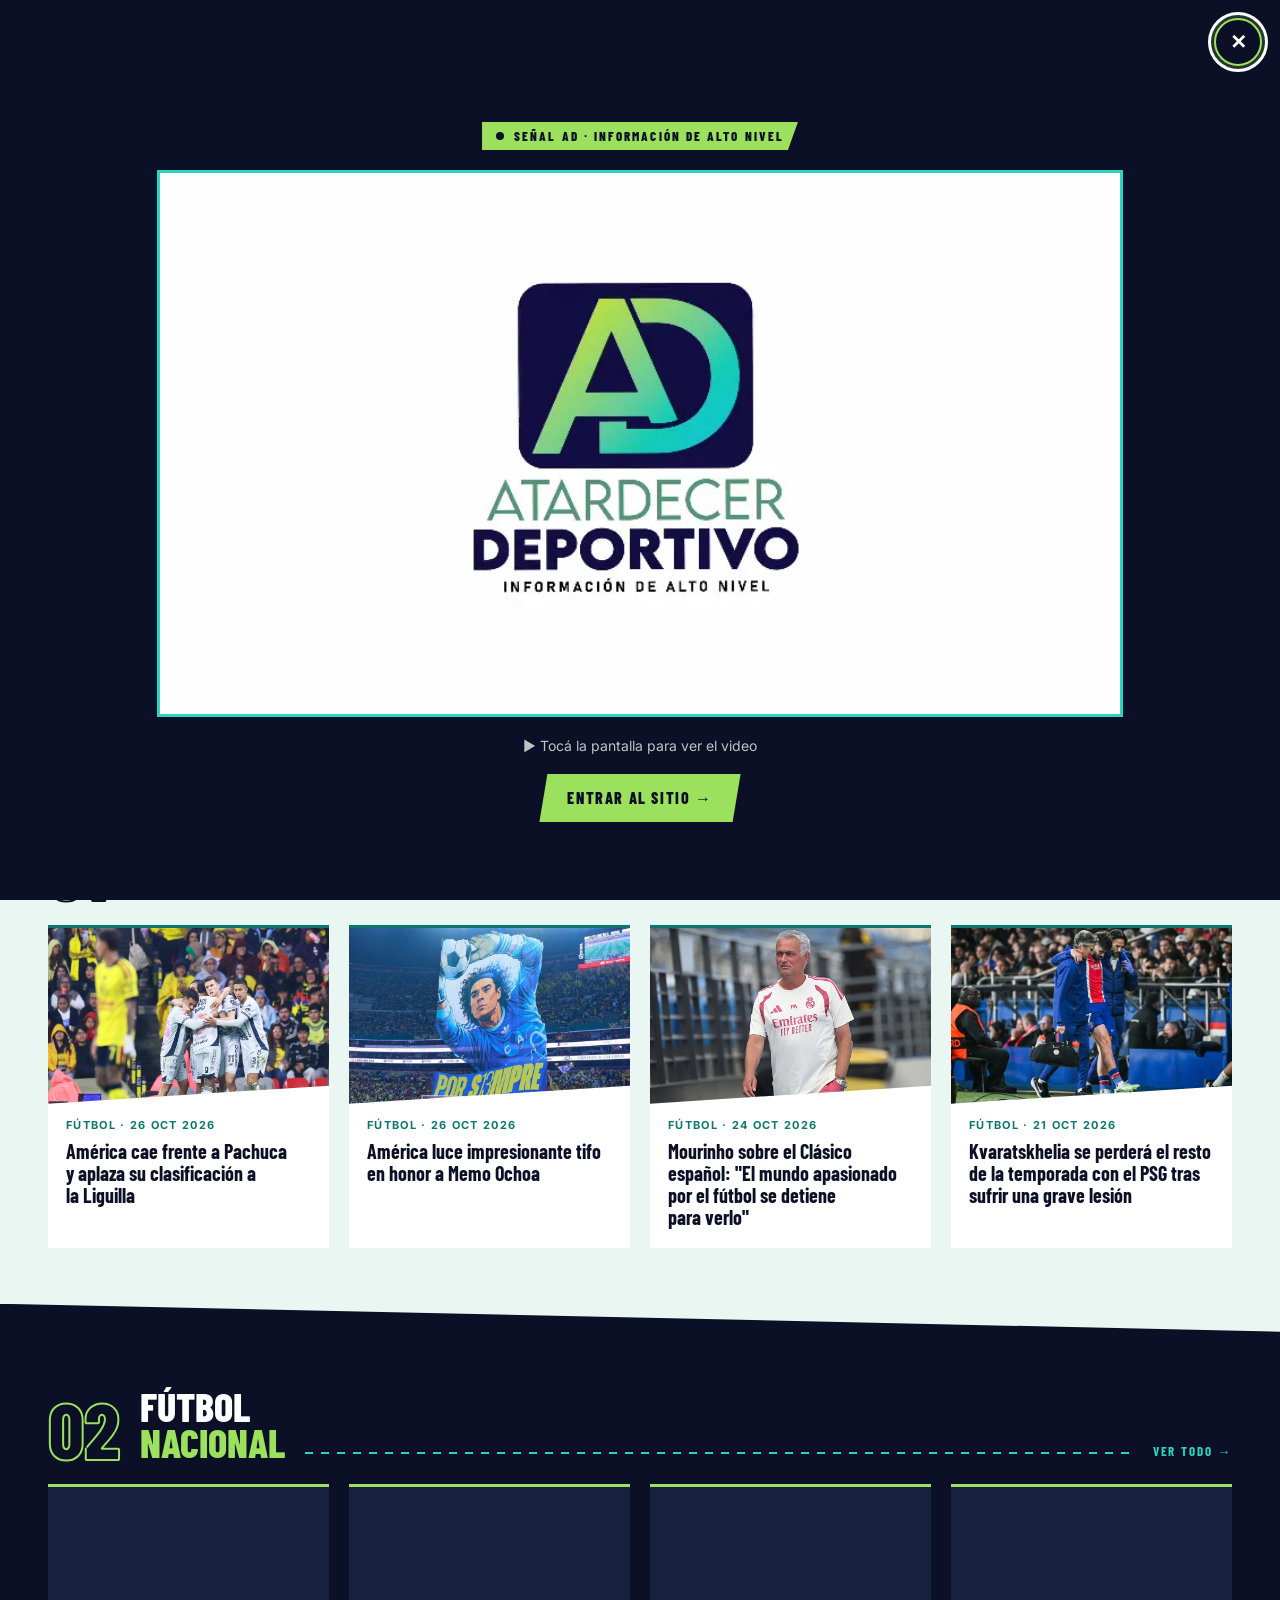
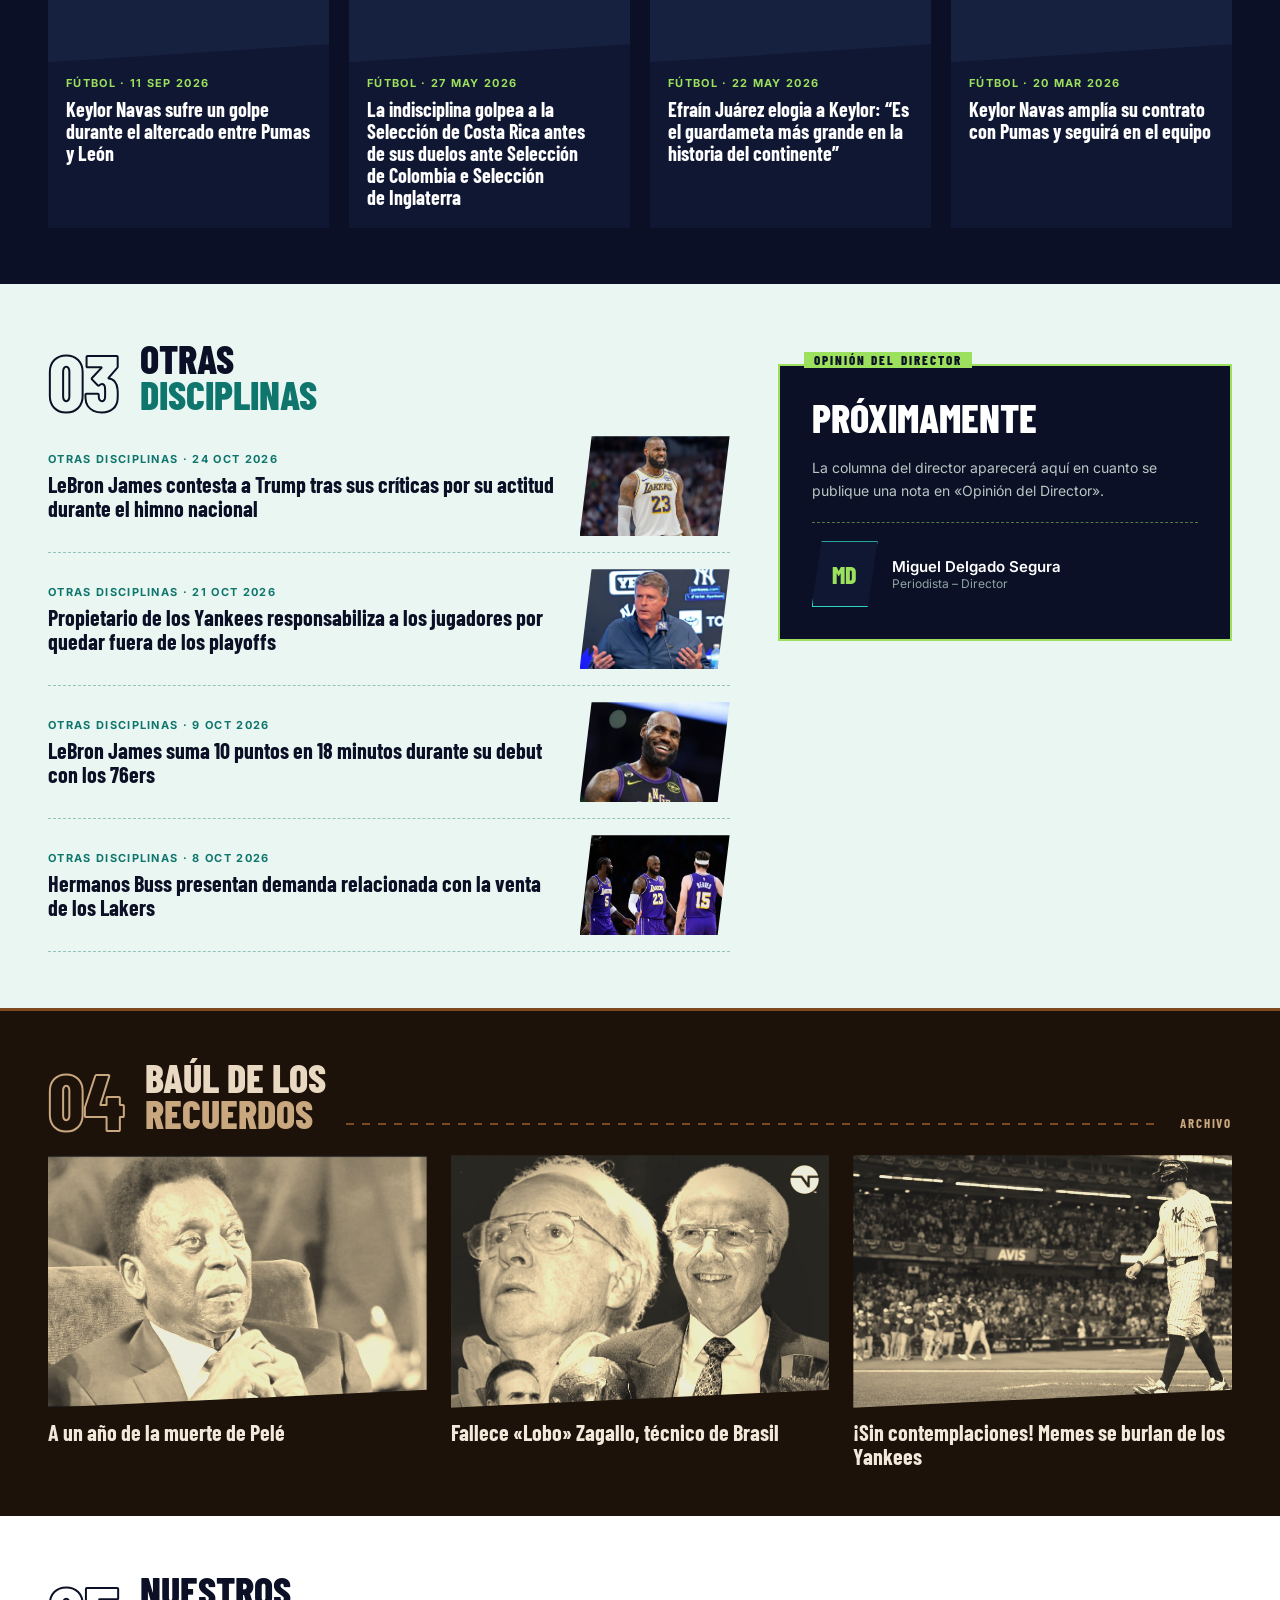
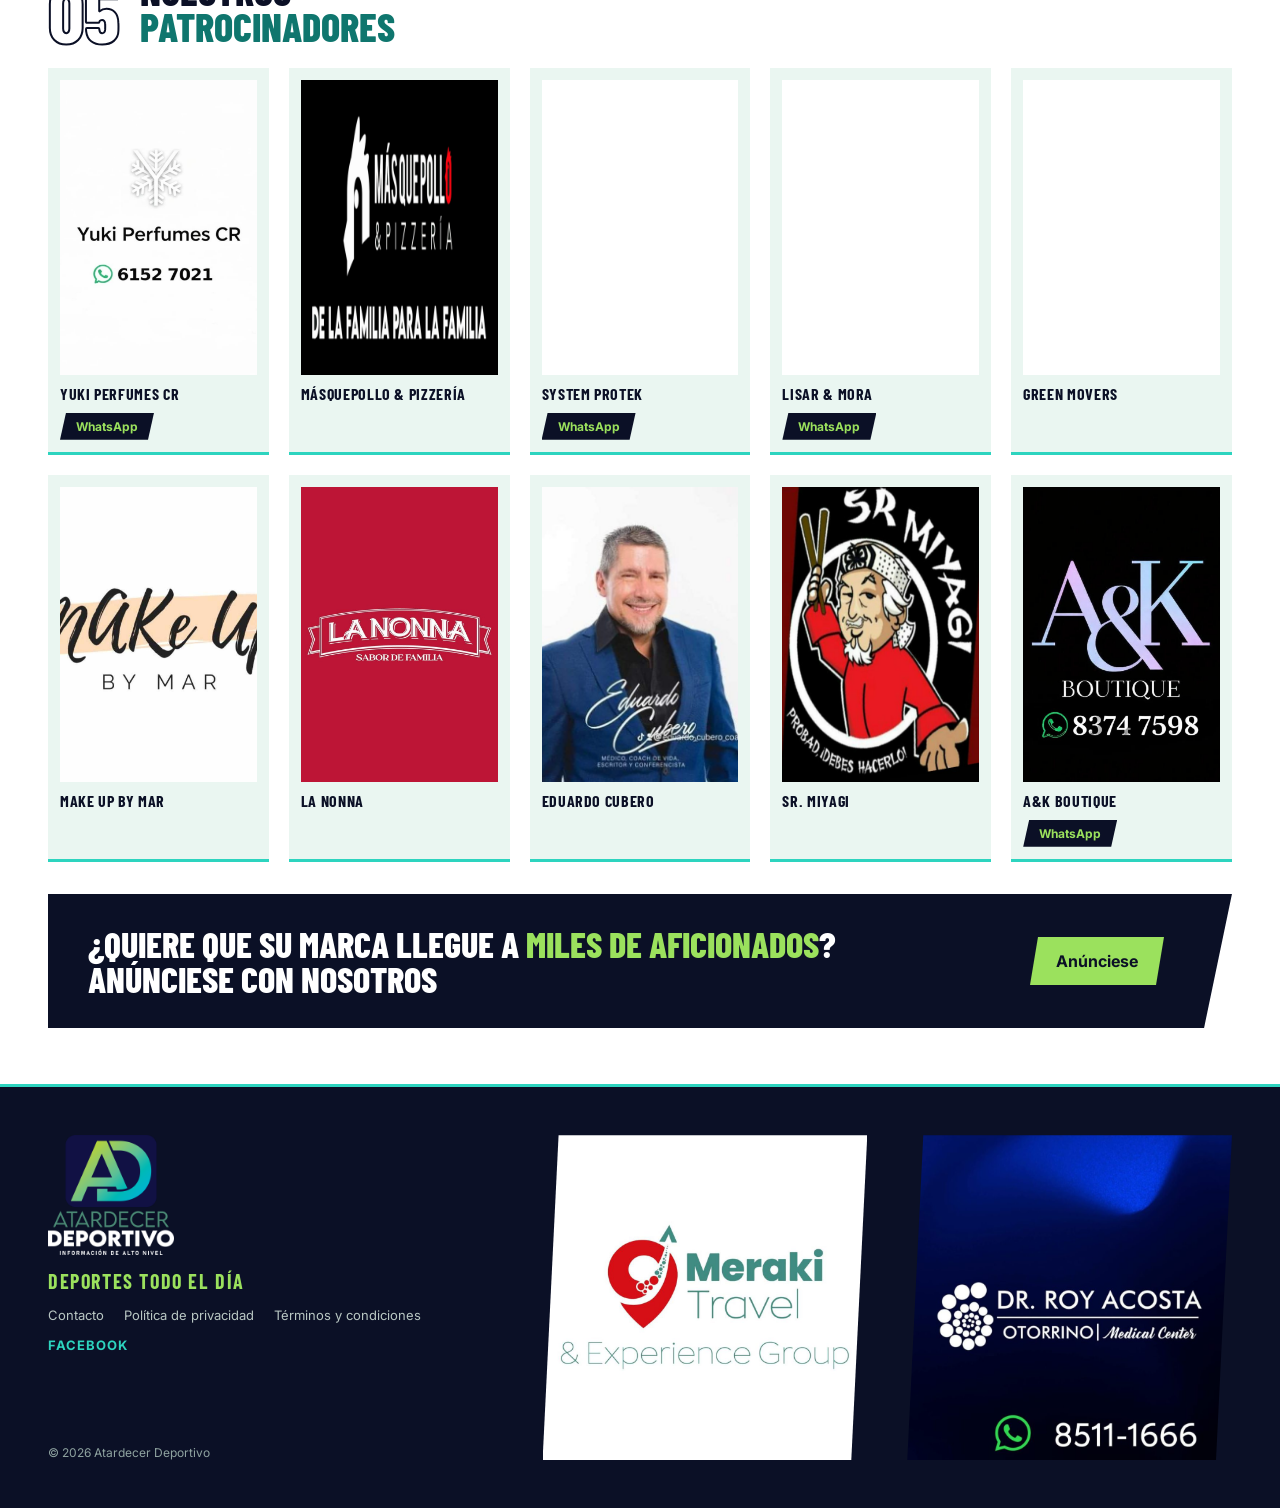
<file: index.html>
<!DOCTYPE html>
<html lang="es">
<head>
<meta charset="utf-8">
<meta name="viewport" content="width=device-width, initial-scale=1">
<title>Atardecer Deportivo — Información de alto nivel</title>
<meta name="description" content="Fútbol nacional, internacional y otras disciplinas, todos los días.">
<link rel="preload" as="image" href="assets/video/senal-atardecer.webp">
<link rel="preconnect" href="https://fonts.googleapis.com">
<link href="https://fonts.googleapis.com/css2?family=Barlow+Condensed:wght@600;700;800&family=Inter:wght@400;500;600;700&family=Oswald:wght@500;600;700&display=swap" rel="stylesheet">
<style>
body{margin:0;background:#EAF6F1;font-family:Inter,sans-serif;color:#0F1220}
a{color:#C2410C;text-decoration:none}a:hover{color:#9A3412}
@keyframes ticker{from{transform:translateX(0)}to{transform:translateX(-50%)}}
img{display:block}
html{scroll-behavior:smooth}
[id]{scroll-margin-top:12px}
.pz-nav a{color:inherit;border-bottom:3px solid transparent;padding-bottom:4px}
.pz-nav a:hover,.pz-nav a.pz-active{color:#9BE15D;border-bottom-color:#9BE15D}
.pz-flash{outline:3px solid #9BE15D;outline-offset:4px}
.pz-sbox{position:fixed;inset:0;z-index:100;background:rgba(11,16,38,.72);display:flex;justify-content:center;align-items:flex-start;padding:72px 16px 16px}
.pz-sbox[hidden]{display:none}
.pz-spanel{width:100%;max-width:640px;background:#0B1026;border:2px solid #2DD4BF;color:#fff;font-family:Inter,sans-serif}
.pz-spanel input{width:100%;box-sizing:border-box;border:0;border-bottom:1px solid rgba(255,255,255,.15);background:transparent;color:#fff;font:600 18px Inter,sans-serif;padding:16px 18px;outline:none}
.pz-spanel ul{list-style:none;margin:0;padding:6px 0;max-height:60vh;overflow:auto}
.pz-spanel li button{all:unset;display:block;width:100%;box-sizing:border-box;padding:10px 18px;font:700 17px/1.2 'Barlow Condensed',sans-serif;cursor:pointer}
.pz-spanel li button:hover,.pz-spanel li button:focus{background:#16203F;color:#9BE15D}
.pz-spanel .pz-empty{padding:12px 18px;color:#8FA3A0;font-size:14px}
@media (prefers-reduced-motion:reduce){html{scroll-behavior:auto}}

/* ---- Tablet y teléfono: los estilos del diseño van en línea, por eso estas reglas usan !important ---- */
@media (max-width:1100px){
.pz-grid4{grid-template-columns:repeat(2,1fr)!important}
.pz-grid5{grid-template-columns:repeat(3,1fr)!important}
.pz-hero-title{font-size:44px!important}
.pz-nav{gap:16px!important;font-size:14px!important}
}
@media (max-width:900px){
.pz-col,.pz-page{width:100%!important;min-width:0}
.pz-topbar{padding:8px 16px!important}
.pz-mainbar{padding:10px 16px 0!important;flex-wrap:wrap;gap:8px!important}
.pz-logo{height:64px!important;margin:0!important}
.pz-nav{order:3;width:100%;overflow-x:auto;gap:20px!important;padding:6px 0 10px;scrollbar-width:none;-webkit-overflow-scrolling:touch}
.pz-nav::-webkit-scrollbar{display:none}
.pz-nav>a{flex:none}
.pz-ticker-label{padding:8px 16px!important;font-size:12px!important}
.pz-hero{grid-template-columns:1fr!important}
.pz-hero-main{clip-path:none!important;aspect-ratio:auto!important}
.pz-hero-main>img{aspect-ratio:16/10;height:auto!important}
.pz-hero-box{position:static!important;clip-path:none!important;padding:20px 16px 24px!important}
.pz-hero-title{font-size:34px!important}
.pz-hero-side{margin-left:0!important;padding:0 16px!important}
.pz-side-item{grid-template-columns:36px 1fr 84px!important;gap:12px!important}
.pz-side-num{font-size:32px!important}
.pz-pad{padding-left:16px!important;padding-right:16px!important}
.pz-sec{padding-top:40px!important}
.pz-dark,.pz-baul{margin-top:40px!important}
.pz-dark{padding-top:56px!important;padding-bottom:40px!important;clip-path:polygon(0 0,100% 16px,100% 100%,0 100%)!important}
.pz-baul,.pz-sponsors{padding-top:40px!important;padding-bottom:40px!important}
.pz-head{gap:12px!important}
.pz-num{font-size:52px!important}
.pz-h2{font-size:28px!important}
.pz-line{display:none!important}
.pz-split{grid-template-columns:1fr!important;gap:32px!important}
.pz-row{grid-template-columns:1fr 110px!important;gap:14px!important}
.pz-opinion{padding:28px 20px 24px!important}
.pz-op-title{font-size:30px!important}
.pz-grid3{grid-template-columns:1fr!important}
.pz-cta{flex-direction:column;align-items:flex-start!important;clip-path:none!important;padding:24px!important}
.pz-cta-text{font-size:26px!important}
.pz-cta-btn{margin-right:0!important}
.pz-footer{grid-template-columns:1fr 1fr!important;gap:24px!important;padding:32px 16px!important}
.pz-footer>div:first-child{grid-column:1/-1}
.pz-foot-links{flex-wrap:wrap;gap:8px 20px!important}
}
@media (max-width:600px){
.pz-grid4{grid-template-columns:1fr!important}
.pz-grid5{grid-template-columns:repeat(2,1fr)!important}
.pz-topbar>span{display:none}
.pz-topbar{justify-content:flex-end!important}
.pz-hero-title{font-size:30px!important}
}
@media (prefers-reduced-motion:reduce){.pz-ticker-track{animation:none!important}}
</style>
<style>
/* Portada de entrada: video de marca a pantalla completa, una vez por visita */
html.ad-intro-open{overflow:hidden}
/* lo que se anima detrás se detiene mientras corre el video, para no robarle cuadros */
html.ad-intro-open .pz-ticker-track,html.ad-intro-open .ticker__items{animation-play-state:paused!important}
.ad-intro{position:fixed;inset:0;z-index:1000;background:#0B1026;display:flex;flex-direction:column;align-items:center;justify-content:center;gap:20px;padding:72px 16px 28px;font-family:Inter,sans-serif;color:#fff;cursor:pointer;transition:opacity .3s ease}
.ad-intro.is-leaving{opacity:0}
.ad-intro__kicker{display:flex;align-items:center;gap:10px;background:#9BE15D;color:#0B1026;font:800 13px 'Barlow Condensed',sans-serif;text-transform:uppercase;letter-spacing:.16em;padding:6px 14px;clip-path:polygon(0 0,100% 0,calc(100% - 10px) 100%,0 100%)}
.ad-intro__dot{width:8px;height:8px;border-radius:50%;background:#0B1026}
.ad-intro__frame{position:relative;width:min(960px,100%,calc((100vh - 230px) * 1.774));width:min(960px,100%,calc((100svh - 230px) * 1.774));border:3px solid #2DD4BF;background:#fff}
.ad-intro__video{display:block;width:100%;height:auto;aspect-ratio:848/478;background:#fff}
.ad-intro__bar{position:absolute;left:0;bottom:0;height:5px;width:100%;background:#9BE15D;transform-origin:left;transform:scaleX(0);transition:transform .25s linear}
.ad-intro__hint{font-size:14px;color:#B9C7C3}
.ad-intro__hint[hidden]{display:none}
.ad-intro__enter{border:0;cursor:pointer;background:#9BE15D;color:#0B1026;font:800 16px 'Barlow Condensed',sans-serif;text-transform:uppercase;letter-spacing:.1em;padding:14px 28px;clip-path:polygon(8px 0,100% 0,calc(100% - 8px) 100%,0 100%)}
.ad-intro.is-ended .ad-intro__enter{animation:ad-intro-pulse 1.2s ease-in-out infinite}
@keyframes ad-intro-pulse{50%{transform:scale(1.06)}}
.ad-intro__close{position:absolute;top:18px;right:18px;width:48px;height:48px;border-radius:50%;border:2px solid #9BE15D;background:#0B1026;color:#fff;font:700 20px/1 Inter,sans-serif;cursor:pointer;display:grid;place-items:center;box-shadow:0 0 0 4px rgba(155,225,93,.18)}
.ad-intro__close:hover{background:#9BE15D;color:#0B1026}
.ad-intro button:focus-visible{outline:3px solid #fff;outline-offset:3px}
@media (max-width:600px){.ad-intro{gap:16px;padding-top:80px}.ad-intro__close{top:14px;right:14px}.ad-intro__enter{font-size:15px;padding:12px 22px}}
@media (prefers-reduced-motion:reduce){.ad-intro{transition:none}.ad-intro.is-ended .ad-intro__enter{animation:none}.ad-intro__bar{transition:none}}
</style>
</head>
<body>
<div id="ad-intro" class="ad-intro" role="dialog" aria-modal="true" aria-label="Presentación de Atardecer Deportivo">
  <span class="ad-intro__kicker"><span class="ad-intro__dot"></span>Señal AD · Información de alto nivel</span>
  <div class="ad-intro__frame">
    <video class="ad-intro__video" data-src="assets/video/senal-atardecer.mp4" poster="assets/video/senal-atardecer.webp" muted playsinline preload="auto" width="848" height="478" aria-label="Video de presentación de Atardecer Deportivo"></video>
    <span class="ad-intro__bar" aria-hidden="true"></span>
  </div>
  <span class="ad-intro__hint" hidden>🔊 Tocá la pantalla para escuchar el sonido</span>
  <button type="button" class="ad-intro__enter">Entrar al sitio →</button>
  <button type="button" class="ad-intro__close" aria-label="Cerrar y entrar al sitio">✕</button>
</div>
<script>
// Portada de entrada: sale una vez por visita (pestaña). Con la ✕, «Entrar al sitio» o Esc se entra al portal.
// Arranca de inmediato y con sonido. Si el navegador no permite audio sin un toque previo, arranca sin sonido y el
// audio se activa —desde el inicio— con el primer toque. Si el teléfono bloquea todo (iPhone en ahorro de batería),
// el primer toque lo reproduce.
(() => {
  const box = document.getElementById('ad-intro');
  if (!box) return;
  let seen = false;
  try { seen = !!sessionStorage.getItem('ad-intro'); } catch (e) { /* sin almacenamiento: se muestra */ }
  if (seen) { box.remove(); return; }
  try { sessionStorage.setItem('ad-intro', '1'); } catch (e) { /* idem */ }

  const root = document.documentElement;
  const v = box.querySelector('.ad-intro__video');
  const bar = box.querySelector('.ad-intro__bar');
  const hint = box.querySelector('.ad-intro__hint');
  const btns = [...box.querySelectorAll('button')];
  const opener = document.activeElement;
  root.classList.add('ad-intro-open');

  const say = text => { hint.textContent = text; hint.hidden = !text; };
  v.src = v.dataset.src;
  v.muted = false;
  v.play().then(() => say('')).catch(() => {
    v.muted = true;
    v.play()
      .then(() => say('🔊 Tocá la pantalla para activar el sonido'))
      .catch(() => say('▶ Tocá la pantalla para ver el video'));
  });

  // Primer gesto: activa el sonido y vuelve al inicio para que se escuche completo.
  function unlock(e) {
    if (e.target.closest && e.target.closest('.ad-intro__close, .ad-intro__enter')) return;
    if (!v.muted && !v.paused) return;
    if (v.currentTime > 0.3 || v.ended) v.currentTime = 0;
    v.muted = false;
    v.play().then(() => say('')).catch(() => {});
  }
  function close() {
    if (box.classList.contains('is-leaving')) return;
    v.pause();
    box.classList.add('is-leaving');
    root.classList.remove('ad-intro-open');
    document.removeEventListener('keydown', onKey);
    setTimeout(() => box.remove(), 300);
    if (opener && opener.focus) opener.focus();
  }
  function onKey(e) {
    if (e.key === 'Escape') return close();
    if (e.key === 'Tab') {
      const i = btns.indexOf(document.activeElement);
      const next = e.shiftKey ? (i <= 0 ? btns.length - 1 : i - 1) : (i + 1) % btns.length;
      e.preventDefault();
      btns[next].focus();
      return;
    }
    if (e.key !== 'Enter' && e.key !== ' ') unlock(e);
  }

  v.addEventListener('timeupdate', () => { bar.style.transform = 'scaleX(' + (v.currentTime / (v.duration || 10)) + ')'; });
  v.addEventListener('ended', () => box.classList.add('is-ended'));
  v.addEventListener('play', () => box.classList.remove('is-ended'));
  box.addEventListener('click', unlock);
  box.querySelector('.ad-intro__close').addEventListener('click', close);
  box.querySelector('.ad-intro__enter').addEventListener('click', close);
  document.addEventListener('keydown', onKey);
  box.querySelector('.ad-intro__close').focus({ preventScroll: true });
})();
</script>
<div id="dc-root">
<div class="sc-host" data-sc-name="Atardecer Deportivo - Pizarra"><div data-dc-tpl="4" id="pizarra" style="display: flex; justify-content: center;">
  <div data-dc-tpl="5" class="pz-col" style="display: flex; flex-direction: column; gap: 12px;">
    
    <div data-dc-tpl="6" id="inicio" class="pz-page" style="width: 100%; max-width: 1280px; background: rgb(234, 246, 241); color: rgb(11, 16, 38); font-family: Inter, sans-serif;">
      <div data-dc-tpl="7" style="background: rgb(11, 16, 38); color: rgb(255, 255, 255);"><div data-dc-tpl="8" class="pz-topbar" style="display: flex; justify-content: space-between; align-items: center; padding: 8px 48px; font-size: 12px; color: rgb(143, 163, 160); border-bottom: 1px solid rgba(255, 255, 255, 0.08);"><span data-dc-tpl="9" style="text-transform: capitalize;"><span class="sc-interp">jueves, 29 de octubre de 2026</span></span><div data-dc-tpl="10" style="display: flex; gap: 14px; align-items: center;"><a data-dc-tpl="11" href="https://www.facebook.com/atardecerdeportivoCR" target="_blank" rel="noopener" style="color: rgb(255, 255, 255); font-weight: 600;">Facebook</a><a data-dc-tpl="12" href="#anunciese" style="background: rgb(155, 225, 93); color: rgb(11, 16, 38); padding: 6px 14px; font-weight: 700; clip-path: polygon(8px 0px, 100% 0px, calc(100% - 8px) 100%, 0px 100%);">Anúnciese</a></div></div>
      <div data-dc-tpl="13" class="pz-mainbar" style="display: flex; justify-content: space-between; align-items: center; padding: 16px 48px; gap: 24px;"><img data-dc-tpl="14" src="assets/logo-oscuro.png" alt="Atardecer Deportivo" class="pz-logo" style="height: 92px; width: auto; margin: -14px 0px;" decoding="async"><nav data-dc-tpl="15" class="pz-nav" style="display: flex; gap: 26px; font: 700 15px &quot;Barlow Condensed&quot;; text-transform: uppercase; letter-spacing: 0.08em; white-space: nowrap;"><a data-dc-tpl="16" href="#inicio" class="pz-active">Inicio</a><a data-dc-tpl="17" href="#nacional">Fútbol Nacional</a><a data-dc-tpl="18" href="#internacional">Fútbol Internacional</a><a data-dc-tpl="19" href="#otras">Otras Disciplinas</a><a data-dc-tpl="20" href="#baul">Baúl de los Recuerdos</a><a data-dc-tpl="21" href="#opinion">Opinión del Director</a><a data-dc-tpl="22" href="#contacto">Contacto</a></nav><button data-dc-tpl="23" type="button" class="pz-search" aria-label="Buscar en la portada" style="background: none; cursor: pointer; padding: 0px; width: 38px; height: 38px; border: 2px solid rgb(45, 212, 191); color: rgb(45, 212, 191); display: grid; place-items: center; font-size: 15px; clip-path: polygon(6px 0px, 100% 0px, calc(100% - 6px) 100%, 0px 100%);">⌕</button></div></div>
      <div data-dc-tpl="24" style="display: flex; overflow: hidden; background: rgb(45, 212, 191); color: rgb(11, 16, 38);"><span data-dc-tpl="25" class="pz-ticker-label" style="background: rgb(155, 225, 93); font: 800 14px &quot;Barlow Condensed&quot;; text-transform: uppercase; letter-spacing: 0.14em; padding: 10px 28px 10px 48px; flex: 0 0 auto; white-space: nowrap; clip-path: polygon(0px 0px, 100% 0px, calc(100% - 14px) 100%, 0px 100%);">Última hora</span><div data-dc-tpl="26" style="overflow: hidden; flex: 1 1 0%; display: flex; align-items: center;"><div data-dc-tpl="27" class="pz-ticker-track" style="display: flex; gap: 56px; white-space: nowrap; animation: 40s linear 0s infinite normal none running ticker; font: 700 14px &quot;Barlow Condensed&quot;; text-transform: uppercase; letter-spacing: 0.04em;"><span data-dc-tpl="29" style="display: flex; gap: 16px;"><span data-dc-tpl="30">//</span><span class="sc-interp">Barcelona: Flick convoca a 3 canteranos para suplir las 6 bajas por lesión</span></span><span data-dc-tpl="29" style="display: flex; gap: 16px;"><span data-dc-tpl="30">//</span><span class="sc-interp">¡Milwaukee hace historia! Los Cerveceros conquistan su primer título de la Serie Mundial</span></span><span data-dc-tpl="29" style="display: flex; gap: 16px;"><span data-dc-tpl="30">//</span><span class="sc-interp">Lamine Yamal se pronuncia en redes sociales luego de quedarse sin el Balón de Oro 2026</span></span><span data-dc-tpl="29" style="display: flex; gap: 16px;"><span data-dc-tpl="30">//</span><span class="sc-interp">Cuti Romero señala a Julián Álvarez como su elegido para llevar la camiseta '10' de Argentina</span></span><span data-dc-tpl="29" style="display: flex; gap: 16px;"><span data-dc-tpl="30">//</span><span class="sc-interp">Bahía condena a Neymar por presunto "abuso verbal" tras ser expulsado por cubrirse la boca</span></span><span data-dc-tpl="29" style="display: flex; gap: 16px;"><span data-dc-tpl="30">//</span><span class="sc-interp">América cae frente a Pachuca y aplaza su clasificación a la Liguilla</span></span><span data-dc-tpl="29" style="display: flex; gap: 16px;"><span data-dc-tpl="30">//</span><span class="sc-interp">Barcelona: Flick convoca a 3 canteranos para suplir las 6 bajas por lesión</span></span><span data-dc-tpl="29" style="display: flex; gap: 16px;"><span data-dc-tpl="30">//</span><span class="sc-interp">¡Milwaukee hace historia! Los Cerveceros conquistan su primer título de la Serie Mundial</span></span><span data-dc-tpl="29" style="display: flex; gap: 16px;"><span data-dc-tpl="30">//</span><span class="sc-interp">Lamine Yamal se pronuncia en redes sociales luego de quedarse sin el Balón de Oro 2026</span></span><span data-dc-tpl="29" style="display: flex; gap: 16px;"><span data-dc-tpl="30">//</span><span class="sc-interp">Cuti Romero señala a Julián Álvarez como su elegido para llevar la camiseta '10' de Argentina</span></span><span data-dc-tpl="29" style="display: flex; gap: 16px;"><span data-dc-tpl="30">//</span><span class="sc-interp">Bahía condena a Neymar por presunto "abuso verbal" tras ser expulsado por cubrirse la boca</span></span><span data-dc-tpl="29" style="display: flex; gap: 16px;"><span data-dc-tpl="30">//</span><span class="sc-interp">América cae frente a Pachuca y aplaza su clasificación a la Liguilla</span></span></div></div></div>

      <div data-dc-tpl="31" class="pz-hero" style="display: grid; grid-template-columns: 3fr 2fr; gap: 0px; position: relative;">
        <div data-dc-tpl="32" class="pz-hero-main" style="position: relative; aspect-ratio: 16 / 10; background: rgb(16, 23, 51); overflow: hidden; clip-path: polygon(0px 0px, 100% 0px, calc(100% - 72px) 100%, 0px 100%);"><img data-dc-tpl="33" src="assets/wp/2026/10/Hansi-29.jpg" style="width: 100%; height: 100%; object-fit: cover;" fetchpriority="high" decoding="async"><div data-dc-tpl="34" class="pz-hero-box" style="position: absolute; left: 0px; bottom: 0px; right: 72px; background: rgb(11, 16, 38); color: rgb(255, 255, 255); padding: 28px 48px 32px; display: flex; flex-direction: column; gap: 12px; clip-path: polygon(0px 0px, 100% 0px, calc(100% - 52px) 100%, 0px 100%);"><span data-dc-tpl="35" style="align-self: flex-start; background: rgb(155, 225, 93); color: rgb(11, 16, 38); font: 800 12px &quot;Barlow Condensed&quot;; text-transform: uppercase; letter-spacing: 0.14em; padding: 4px 10px;"><span class="sc-interp">Fútbol Internacional</span></span><h1 data-dc-tpl="36" class="pz-hero-title" style="margin: 0px; font: 800 54px / 0.98 &quot;Barlow Condensed&quot;; text-transform: uppercase; text-wrap: pretty; max-width: 640px;"><span class="sc-interp">Barcelona: Flick convoca a 3 canteranos para suplir las 6 bajas por lesión</span></h1><span data-dc-tpl="37" style="font-size: 13px; color: rgb(143, 163, 160);"><span class="sc-interp">29 oct 2026</span> · Miguel Delgado Segura</span></div></div>
        <div data-dc-tpl="38" class="pz-hero-side" style="display: flex; flex-direction: column; padding: 12px 48px 12px 0px; margin-left: -40px; background: rgb(234, 246, 241);"><div data-dc-tpl="40" class="pz-side-item" style="display: grid; grid-template-columns: 56px 1fr 96px; gap: 16px; padding: 18px 0px; border-bottom: 1px dashed rgba(15, 118, 110, 0.4); flex: 1 1 0%; align-items: center;"><span data-dc-tpl="41" class="pz-side-num" style="font: 800 44px / 1 &quot;Barlow Condensed&quot;; color: transparent; -webkit-text-stroke: 1.5px rgb(15, 118, 110);">0<span class="sc-interp">1</span></span><div data-dc-tpl="42" style="display: flex; flex-direction: column; gap: 6px;"><span data-dc-tpl="43" style="font: 700 11px Inter; text-transform: uppercase; letter-spacing: 0.12em; color: rgb(15, 118, 110);"><span class="sc-interp">Otras Disciplinas</span></span><span data-dc-tpl="44" class="pz-t" style="font: 700 20px / 1.1 &quot;Barlow Condensed&quot;; text-wrap: pretty;"><span class="sc-interp">¡Milwaukee hace historia! Los Cerveceros conquistan su primer título de la Serie Mundial</span></span><span data-dc-tpl="45" style="font-size: 11px; color: rgb(75, 107, 99);"><span class="sc-interp">29 oct 2026</span></span></div><div data-dc-tpl="46" style="aspect-ratio: 1 / 1; background: rgb(212, 230, 223); overflow: hidden; clip-path: polygon(12px 0px, 100% 0px, calc(100% - 12px) 100%, 0px 100%);"><img data-dc-tpl="47" src="assets/wp/2026/10/Beis-1.png" style="width: 100%; height: 100%; object-fit: cover;" loading="lazy" decoding="async"></div></div><div data-dc-tpl="40" class="pz-side-item" style="display: grid; grid-template-columns: 56px 1fr 96px; gap: 16px; padding: 18px 0px; border-bottom: 1px dashed rgba(15, 118, 110, 0.4); flex: 1 1 0%; align-items: center;"><span data-dc-tpl="41" class="pz-side-num" style="font: 800 44px / 1 &quot;Barlow Condensed&quot;; color: transparent; -webkit-text-stroke: 1.5px rgb(15, 118, 110);">0<span class="sc-interp">2</span></span><div data-dc-tpl="42" style="display: flex; flex-direction: column; gap: 6px;"><span data-dc-tpl="43" style="font: 700 11px Inter; text-transform: uppercase; letter-spacing: 0.12em; color: rgb(77, 124, 15);"><span class="sc-interp">Fútbol Internacional</span></span><span data-dc-tpl="44" class="pz-t" style="font: 700 20px / 1.1 &quot;Barlow Condensed&quot;; text-wrap: pretty;"><span class="sc-interp">Lamine Yamal se pronuncia en redes sociales luego de quedarse sin el Balón de Oro 2026</span></span><span data-dc-tpl="45" style="font-size: 11px; color: rgb(75, 107, 99);"><span class="sc-interp">27 oct 2026</span></span></div><div data-dc-tpl="46" style="aspect-ratio: 1 / 1; background: rgb(212, 230, 223); overflow: hidden; clip-path: polygon(12px 0px, 100% 0px, calc(100% - 12px) 100%, 0px 100%);"><img data-dc-tpl="47" src="assets/wp/2026/10/Yamal-hoy.jpg" style="width: 100%; height: 100%; object-fit: cover;" loading="lazy" decoding="async"></div></div><div data-dc-tpl="40" class="pz-side-item" style="display: grid; grid-template-columns: 56px 1fr 96px; gap: 16px; padding: 18px 0px; border-bottom: 1px dashed rgba(15, 118, 110, 0.4); flex: 1 1 0%; align-items: center;"><span data-dc-tpl="41" class="pz-side-num" style="font: 800 44px / 1 &quot;Barlow Condensed&quot;; color: transparent; -webkit-text-stroke: 1.5px rgb(15, 118, 110);">0<span class="sc-interp">3</span></span><div data-dc-tpl="42" style="display: flex; flex-direction: column; gap: 6px;"><span data-dc-tpl="43" style="font: 700 11px Inter; text-transform: uppercase; letter-spacing: 0.12em; color: rgb(77, 124, 15);"><span class="sc-interp">Fútbol Internacional</span></span><span data-dc-tpl="44" class="pz-t" style="font: 700 20px / 1.1 &quot;Barlow Condensed&quot;; text-wrap: pretty;"><span class="sc-interp">Cuti Romero señala a Julián Álvarez como su elegido para llevar la camiseta '10' de Argentina</span></span><span data-dc-tpl="45" style="font-size: 11px; color: rgb(75, 107, 99);"><span class="sc-interp">27 oct 2026</span></span></div><div data-dc-tpl="46" style="aspect-ratio: 1 / 1; background: rgb(212, 230, 223); overflow: hidden; clip-path: polygon(12px 0px, 100% 0px, calc(100% - 12px) 100%, 0px 100%);"><img data-dc-tpl="47" src="assets/wp/2026/10/Julian-Alvarez.avif" style="width: 100%; height: 100%; object-fit: cover;" loading="lazy" decoding="async"></div></div><div data-dc-tpl="40" class="pz-side-item" style="display: grid; grid-template-columns: 56px 1fr 96px; gap: 16px; padding: 18px 0px; border-bottom: 1px dashed rgba(15, 118, 110, 0.4); flex: 1 1 0%; align-items: center;"><span data-dc-tpl="41" class="pz-side-num" style="font: 800 44px / 1 &quot;Barlow Condensed&quot;; color: transparent; -webkit-text-stroke: 1.5px rgb(15, 118, 110);">0<span class="sc-interp">4</span></span><div data-dc-tpl="42" style="display: flex; flex-direction: column; gap: 6px;"><span data-dc-tpl="43" style="font: 700 11px Inter; text-transform: uppercase; letter-spacing: 0.12em; color: rgb(77, 124, 15);"><span class="sc-interp">Fútbol Internacional</span></span><span data-dc-tpl="44" class="pz-t" style="font: 700 20px / 1.1 &quot;Barlow Condensed&quot;; text-wrap: pretty;"><span class="sc-interp">Bahía condena a Neymar por presunto "abuso verbal" tras ser expulsado por cubrirse la boca</span></span><span data-dc-tpl="45" style="font-size: 11px; color: rgb(75, 107, 99);"><span class="sc-interp">26 oct 2026</span></span></div><div data-dc-tpl="46" style="aspect-ratio: 1 / 1; background: rgb(212, 230, 223); overflow: hidden; clip-path: polygon(12px 0px, 100% 0px, calc(100% - 12px) 100%, 0px 100%);"><img data-dc-tpl="47" src="assets/wp/2026/10/Neymar-expulsado.jpg" style="width: 100%; height: 100%; object-fit: cover;" loading="lazy" decoding="async"></div></div></div>
      </div>

      <div data-dc-tpl="48" id="internacional" class="pz-pad pz-sec" style="padding: 56px 48px 0px;"><div data-dc-tpl="49" class="pz-head" style="display: flex; align-items: flex-end; gap: 20px; margin-bottom: 24px;"><span data-dc-tpl="50" class="pz-num" style="font: 800 80px / 0.8 &quot;Barlow Condensed&quot;; color: transparent; -webkit-text-stroke: 2px rgb(11, 16, 38);">01</span><h2 data-dc-tpl="51" class="pz-h2" style="margin: 0px; font: 800 40px / 0.9 &quot;Barlow Condensed&quot;; text-transform: uppercase;">Fútbol<br data-dc-tpl="52"><span data-dc-tpl="53" style="color: rgb(15, 118, 110);">Internacional</span></h2><span data-dc-tpl="54" class="pz-line" style="height: 2px; flex: 1 1 0%; background: repeating-linear-gradient(90deg, rgb(15, 118, 110) 0px, rgb(15, 118, 110) 8px, transparent 8px, transparent 16px); margin-bottom: 6px;"></span><span data-dc-tpl="55" style="font: 700 13px &quot;Barlow Condensed&quot;; text-transform: uppercase; letter-spacing: 0.14em; color: rgb(15, 118, 110);">Ver todo →</span></div>
        <div data-dc-tpl="56" class="pz-grid4" style="display: grid; grid-template-columns: repeat(4, 1fr); gap: 20px;"><div data-dc-tpl="58" style="background: rgb(255, 255, 255); display: flex; flex-direction: column; border-top: 3px solid rgb(15, 118, 110);"><div data-dc-tpl="59" style="aspect-ratio: 16 / 10; background: rgb(212, 230, 223); overflow: hidden; clip-path: polygon(0px 0px, 100% 0px, 100% calc(100% - 18px), 0px 100%);"><img data-dc-tpl="60" src="assets/wp/2026/10/Pachiuca-America.avif" style="width: 100%; height: 100%; object-fit: cover;" loading="lazy" decoding="async"></div><div data-dc-tpl="61" style="padding: 14px 18px 20px; display: flex; flex-direction: column; gap: 8px;"><span data-dc-tpl="62" style="font: 700 11px Inter; text-transform: uppercase; letter-spacing: 0.12em; color: rgb(15, 118, 110);">Fútbol · <span class="sc-interp">26 oct 2026</span></span><span data-dc-tpl="63" class="pz-t" style="font: 700 20px / 1.1 &quot;Barlow Condensed&quot;; text-wrap: pretty;"><span class="sc-interp">América cae frente a Pachuca y aplaza su clasificación a la Liguilla</span></span></div></div><div data-dc-tpl="58" style="background: rgb(255, 255, 255); display: flex; flex-direction: column; border-top: 3px solid rgb(15, 118, 110);"><div data-dc-tpl="59" style="aspect-ratio: 16 / 10; background: rgb(212, 230, 223); overflow: hidden; clip-path: polygon(0px 0px, 100% 0px, 100% calc(100% - 18px), 0px 100%);"><img data-dc-tpl="60" src="assets/wp/2026/10/Memo-Tifo.webp" style="width: 100%; height: 100%; object-fit: cover;" loading="lazy" decoding="async"></div><div data-dc-tpl="61" style="padding: 14px 18px 20px; display: flex; flex-direction: column; gap: 8px;"><span data-dc-tpl="62" style="font: 700 11px Inter; text-transform: uppercase; letter-spacing: 0.12em; color: rgb(15, 118, 110);">Fútbol · <span class="sc-interp">26 oct 2026</span></span><span data-dc-tpl="63" class="pz-t" style="font: 700 20px / 1.1 &quot;Barlow Condensed&quot;; text-wrap: pretty;"><span class="sc-interp">América luce impresionante tifo en honor a Memo Ochoa</span></span></div></div><div data-dc-tpl="58" style="background: rgb(255, 255, 255); display: flex; flex-direction: column; border-top: 3px solid rgb(15, 118, 110);"><div data-dc-tpl="59" style="aspect-ratio: 16 / 10; background: rgb(212, 230, 223); overflow: hidden; clip-path: polygon(0px 0px, 100% 0px, 100% calc(100% - 18px), 0px 100%);"><img data-dc-tpl="60" src="assets/wp/2026/10/Mou-24.webp" style="width: 100%; height: 100%; object-fit: cover;" loading="lazy" decoding="async"></div><div data-dc-tpl="61" style="padding: 14px 18px 20px; display: flex; flex-direction: column; gap: 8px;"><span data-dc-tpl="62" style="font: 700 11px Inter; text-transform: uppercase; letter-spacing: 0.12em; color: rgb(15, 118, 110);">Fútbol · <span class="sc-interp">24 oct 2026</span></span><span data-dc-tpl="63" class="pz-t" style="font: 700 20px / 1.1 &quot;Barlow Condensed&quot;; text-wrap: pretty;"><span class="sc-interp">Mourinho sobre el Clásico español: "El mundo apasionado por el fútbol se detiene para verlo"</span></span></div></div><div data-dc-tpl="58" style="background: rgb(255, 255, 255); display: flex; flex-direction: column; border-top: 3px solid rgb(15, 118, 110);"><div data-dc-tpl="59" style="aspect-ratio: 16 / 10; background: rgb(212, 230, 223); overflow: hidden; clip-path: polygon(0px 0px, 100% 0px, 100% calc(100% - 18px), 0px 100%);"><img data-dc-tpl="60" src="assets/wp/2026/10/Kva.webp" style="width: 100%; height: 100%; object-fit: cover;" loading="lazy" decoding="async"></div><div data-dc-tpl="61" style="padding: 14px 18px 20px; display: flex; flex-direction: column; gap: 8px;"><span data-dc-tpl="62" style="font: 700 11px Inter; text-transform: uppercase; letter-spacing: 0.12em; color: rgb(15, 118, 110);">Fútbol · <span class="sc-interp">21 oct 2026</span></span><span data-dc-tpl="63" class="pz-t" style="font: 700 20px / 1.1 &quot;Barlow Condensed&quot;; text-wrap: pretty;"><span class="sc-interp">Kvaratskhelia se perderá el resto de la temporada con el PSG tras sufrir una grave lesión</span></span></div></div></div></div>

      <div data-dc-tpl="64" id="nacional" class="pz-pad pz-dark" style="margin-top: 56px; background: rgb(11, 16, 38); color: rgb(255, 255, 255); padding: 84px 48px 56px; clip-path: polygon(0px 0px, 100% 28px, 100% 100%, 0px 100%);"><div data-dc-tpl="65" class="pz-head" style="display: flex; align-items: flex-end; gap: 20px; margin-bottom: 24px;"><span data-dc-tpl="66" class="pz-num" style="font: 800 80px / 0.8 &quot;Barlow Condensed&quot;; color: transparent; -webkit-text-stroke: 2px rgb(155, 225, 93);">02</span><h2 data-dc-tpl="67" class="pz-h2" style="margin: 0px; font: 800 40px / 0.9 &quot;Barlow Condensed&quot;; text-transform: uppercase;">Fútbol<br data-dc-tpl="68"><span data-dc-tpl="69" style="color: rgb(155, 225, 93);">Nacional</span></h2><span data-dc-tpl="70" class="pz-line" style="height: 2px; flex: 1 1 0%; background: repeating-linear-gradient(90deg, rgb(45, 212, 191) 0px, rgb(45, 212, 191) 8px, transparent 8px, transparent 16px); margin-bottom: 6px;"></span><span data-dc-tpl="71" style="font: 700 13px &quot;Barlow Condensed&quot;; text-transform: uppercase; letter-spacing: 0.14em; color: rgb(45, 212, 191);">Ver todo →</span></div>
        <div data-dc-tpl="72" class="pz-grid4" style="display: grid; grid-template-columns: repeat(4, 1fr); gap: 20px;"><div data-dc-tpl="74" style="background: rgb(16, 23, 51); display: flex; flex-direction: column; border-top: 3px solid rgb(155, 225, 93);"><div data-dc-tpl="75" style="aspect-ratio: 16 / 10; background: rgb(22, 32, 63); overflow: hidden; clip-path: polygon(0px 0px, 100% 0px, 100% calc(100% - 18px), 0px 100%);"><img data-dc-tpl="76" src="assets/wp/2026/09/Navas-golpeado.avif" style="width: 100%; height: 100%; object-fit: cover;" loading="lazy" decoding="async"></div><div data-dc-tpl="77" style="padding: 14px 18px 20px; display: flex; flex-direction: column; gap: 8px;"><span data-dc-tpl="78" style="font: 700 11px Inter; text-transform: uppercase; letter-spacing: 0.12em; color: rgb(155, 225, 93);">Fútbol · <span class="sc-interp">11 sep 2026</span></span><span data-dc-tpl="79" class="pz-t" style="font: 700 20px / 1.1 &quot;Barlow Condensed&quot;; text-wrap: pretty;"><span class="sc-interp">Keylor Navas sufre un golpe durante el altercado entre Pumas y León</span></span></div></div><div data-dc-tpl="74" style="background: rgb(16, 23, 51); display: flex; flex-direction: column; border-top: 3px solid rgb(155, 225, 93);"><div data-dc-tpl="75" style="aspect-ratio: 16 / 10; background: rgb(22, 32, 63); overflow: hidden; clip-path: polygon(0px 0px, 100% 0px, 100% calc(100% - 18px), 0px 100%);"><img data-dc-tpl="76" src="assets/wp/2026/05/Proyecto-Gol.jpg" style="width: 100%; height: 100%; object-fit: cover;" loading="lazy" decoding="async"></div><div data-dc-tpl="77" style="padding: 14px 18px 20px; display: flex; flex-direction: column; gap: 8px;"><span data-dc-tpl="78" style="font: 700 11px Inter; text-transform: uppercase; letter-spacing: 0.12em; color: rgb(155, 225, 93);">Fútbol · <span class="sc-interp">27 may 2026</span></span><span data-dc-tpl="79" class="pz-t" style="font: 700 20px / 1.1 &quot;Barlow Condensed&quot;; text-wrap: pretty;"><span class="sc-interp">La indisciplina golpea a la Selección de Costa Rica antes de sus duelos ante Selección de Colombia e Selección de Inglaterra</span></span></div></div><div data-dc-tpl="74" style="background: rgb(16, 23, 51); display: flex; flex-direction: column; border-top: 3px solid rgb(155, 225, 93);"><div data-dc-tpl="75" style="aspect-ratio: 16 / 10; background: rgb(22, 32, 63); overflow: hidden; clip-path: polygon(0px 0px, 100% 0px, 100% calc(100% - 18px), 0px 100%);"><img data-dc-tpl="76" src="assets/wp/2026/05/Navas-22-de-mayo.jpg" style="width: 100%; height: 100%; object-fit: cover;" loading="lazy" decoding="async"></div><div data-dc-tpl="77" style="padding: 14px 18px 20px; display: flex; flex-direction: column; gap: 8px;"><span data-dc-tpl="78" style="font: 700 11px Inter; text-transform: uppercase; letter-spacing: 0.12em; color: rgb(155, 225, 93);">Fútbol · <span class="sc-interp">22 may 2026</span></span><span data-dc-tpl="79" class="pz-t" style="font: 700 20px / 1.1 &quot;Barlow Condensed&quot;; text-wrap: pretty;"><span class="sc-interp">Efraín Juárez elogia a Keylor: “Es el guardameta más grande en la historia del continente”</span></span></div></div><div data-dc-tpl="74" style="background: rgb(16, 23, 51); display: flex; flex-direction: column; border-top: 3px solid rgb(155, 225, 93);"><div data-dc-tpl="75" style="aspect-ratio: 16 / 10; background: rgb(22, 32, 63); overflow: hidden; clip-path: polygon(0px 0px, 100% 0px, 100% calc(100% - 18px), 0px 100%);"><img data-dc-tpl="76" src="assets/wp/2026/03/Navas-hoy-20.webp" style="width: 100%; height: 100%; object-fit: cover;" loading="lazy" decoding="async"></div><div data-dc-tpl="77" style="padding: 14px 18px 20px; display: flex; flex-direction: column; gap: 8px;"><span data-dc-tpl="78" style="font: 700 11px Inter; text-transform: uppercase; letter-spacing: 0.12em; color: rgb(155, 225, 93);">Fútbol · <span class="sc-interp">20 mar 2026</span></span><span data-dc-tpl="79" class="pz-t" style="font: 700 20px / 1.1 &quot;Barlow Condensed&quot;; text-wrap: pretty;"><span class="sc-interp">Keylor Navas amplía su contrato con Pumas y seguirá en el equipo</span></span></div></div></div></div>

      <div data-dc-tpl="80" id="otras" class="pz-pad pz-sec pz-split" style="padding: 56px 48px 0px; display: grid; grid-template-columns: 3fr 2fr; gap: 48px;">
        <div data-dc-tpl="81"><div data-dc-tpl="82" class="pz-head" style="display: flex; align-items: flex-end; gap: 20px; margin-bottom: 8px;"><span data-dc-tpl="83" class="pz-num" style="font: 800 80px / 0.8 &quot;Barlow Condensed&quot;; color: transparent; -webkit-text-stroke: 2px rgb(11, 16, 38);">03</span><h2 data-dc-tpl="84" class="pz-h2" style="margin: 0px; font: 800 40px / 0.9 &quot;Barlow Condensed&quot;; text-transform: uppercase;">Otras<br data-dc-tpl="85"><span data-dc-tpl="86" style="color: rgb(15, 118, 110);">Disciplinas</span></h2></div><div data-dc-tpl="88" class="pz-row" style="display: grid; grid-template-columns: 1fr 150px; gap: 18px; padding: 16px 0px; border-bottom: 1px dashed rgba(15, 118, 110, 0.4);"><div data-dc-tpl="89" style="display: flex; flex-direction: column; gap: 6px; justify-content: center;"><span data-dc-tpl="90" style="font: 700 11px Inter; text-transform: uppercase; letter-spacing: 0.12em; color: rgb(15, 118, 110);">Otras Disciplinas · <span class="sc-interp">24 oct 2026</span></span><span data-dc-tpl="91" class="pz-t" style="font: 700 22px / 1.1 &quot;Barlow Condensed&quot;; text-wrap: pretty;"><span class="sc-interp">LeBron James contesta a Trump tras sus críticas por su actitud durante el himno nacional</span></span></div><div data-dc-tpl="92" style="aspect-ratio: 3 / 2; background: rgb(212, 230, 223); overflow: hidden; display: grid; place-items: center; font-size: 11px; color: rgb(75, 107, 99); clip-path: polygon(12px 0px, 100% 0px, calc(100% - 12px) 100%, 0px 100%);"><img data-dc-tpl="94" src="assets/wp/2026/10/Lebron-James-24.webp" style="width: 100%; height: 100%; object-fit: cover;" loading="lazy" decoding="async"></div></div><div data-dc-tpl="88" class="pz-row" style="display: grid; grid-template-columns: 1fr 150px; gap: 18px; padding: 16px 0px; border-bottom: 1px dashed rgba(15, 118, 110, 0.4);"><div data-dc-tpl="89" style="display: flex; flex-direction: column; gap: 6px; justify-content: center;"><span data-dc-tpl="90" style="font: 700 11px Inter; text-transform: uppercase; letter-spacing: 0.12em; color: rgb(15, 118, 110);">Otras Disciplinas · <span class="sc-interp">21 oct 2026</span></span><span data-dc-tpl="91" class="pz-t" style="font: 700 22px / 1.1 &quot;Barlow Condensed&quot;; text-wrap: pretty;"><span class="sc-interp">Propietario de los Yankees responsabiliza a los jugadores por quedar fuera de los playoffs</span></span></div><div data-dc-tpl="92" style="aspect-ratio: 3 / 2; background: rgb(212, 230, 223); overflow: hidden; display: grid; place-items: center; font-size: 11px; color: rgb(75, 107, 99); clip-path: polygon(12px 0px, 100% 0px, calc(100% - 12px) 100%, 0px 100%);"><img data-dc-tpl="94" src="assets/wp/2026/10/Steinbrener.webp" style="width: 100%; height: 100%; object-fit: cover;" loading="lazy" decoding="async"></div></div><div data-dc-tpl="88" class="pz-row" style="display: grid; grid-template-columns: 1fr 150px; gap: 18px; padding: 16px 0px; border-bottom: 1px dashed rgba(15, 118, 110, 0.4);"><div data-dc-tpl="89" style="display: flex; flex-direction: column; gap: 6px; justify-content: center;"><span data-dc-tpl="90" style="font: 700 11px Inter; text-transform: uppercase; letter-spacing: 0.12em; color: rgb(15, 118, 110);">Otras Disciplinas · <span class="sc-interp">9 oct 2026</span></span><span data-dc-tpl="91" class="pz-t" style="font: 700 22px / 1.1 &quot;Barlow Condensed&quot;; text-wrap: pretty;"><span class="sc-interp">LeBron James suma 10 puntos en 18 minutos durante su debut con los 76ers</span></span></div><div data-dc-tpl="92" style="aspect-ratio: 3 / 2; background: rgb(212, 230, 223); overflow: hidden; display: grid; place-items: center; font-size: 11px; color: rgb(75, 107, 99); clip-path: polygon(12px 0px, 100% 0px, calc(100% - 12px) 100%, 0px 100%);"><img data-dc-tpl="94" src="assets/wp/2026/10/Lebron-James.jpg" style="width: 100%; height: 100%; object-fit: cover;" loading="lazy" decoding="async"></div></div><div data-dc-tpl="88" class="pz-row" style="display: grid; grid-template-columns: 1fr 150px; gap: 18px; padding: 16px 0px; border-bottom: 1px dashed rgba(15, 118, 110, 0.4);"><div data-dc-tpl="89" style="display: flex; flex-direction: column; gap: 6px; justify-content: center;"><span data-dc-tpl="90" style="font: 700 11px Inter; text-transform: uppercase; letter-spacing: 0.12em; color: rgb(15, 118, 110);">Otras Disciplinas · <span class="sc-interp">8 oct 2026</span></span><span data-dc-tpl="91" class="pz-t" style="font: 700 22px / 1.1 &quot;Barlow Condensed&quot;; text-wrap: pretty;"><span class="sc-interp">Hermanos Buss presentan demanda relacionada con la venta de los Lakers</span></span></div><div data-dc-tpl="92" style="aspect-ratio: 3 / 2; background: rgb(212, 230, 223); overflow: hidden; display: grid; place-items: center; font-size: 11px; color: rgb(75, 107, 99); clip-path: polygon(12px 0px, 100% 0px, calc(100% - 12px) 100%, 0px 100%);"><img data-dc-tpl="94" src="assets/wp/2026/10/Lakers-1024x768.webp" style="width: 100%; height: 100%; object-fit: cover;" loading="lazy" decoding="async"></div></div></div>
        <div data-dc-tpl="96" id="opinion" class="pz-opinion" style="background: rgb(11, 16, 38); color: rgb(255, 255, 255); border: 2px solid rgb(155, 225, 93); padding: 32px; display: flex; flex-direction: column; gap: 20px; align-self: start; position: relative; margin-top: 24px;"><span data-dc-tpl="97" style="position: absolute; top: -14px; left: 24px; background: rgb(155, 225, 93); color: rgb(11, 16, 38); padding: 0px 10px; font: 800 13px &quot;Barlow Condensed&quot;; text-transform: uppercase; letter-spacing: 0.16em;">Opinión del Director</span><h3 data-dc-tpl="98" class="pz-op-title" style="margin: 0px; font: 800 40px / 0.98 &quot;Barlow Condensed&quot;; text-transform: uppercase; text-wrap: pretty;">Próximamente</h3><p data-dc-tpl="99" style="margin: 0px; font-size: 14px; line-height: 1.6; color: rgb(185, 199, 195);">La columna del director aparecerá aquí en cuanto se publique una nota en «Opinión del Director».</p><div data-dc-tpl="100" style="display: flex; gap: 14px; align-items: center; border-top: 1px dashed rgba(155, 225, 93, 0.5); padding-top: 18px;"><div data-dc-tpl="101" style="width: 64px; height: 64px; background: rgb(16, 23, 51); border: 1px solid rgb(45, 212, 191); display: grid; place-items: center; font: 800 24px &quot;Barlow Condensed&quot;; color: rgb(155, 225, 93); flex: 0 0 auto; clip-path: polygon(10px 0px, 100% 0px, calc(100% - 10px) 100%, 0px 100%);">MD</div><div data-dc-tpl="102"><div data-dc-tpl="103" style="font: 600 15px Inter;">Miguel Delgado Segura</div><div data-dc-tpl="104" style="font-size: 12px; color: rgb(143, 163, 160);">Periodista – Director</div></div></div></div>
      </div>

      <div data-dc-tpl="105" id="baul" class="pz-pad pz-baul" style="margin-top: 56px; background: rgb(28, 18, 10); padding: 48px; border-top: 3px solid rgb(124, 74, 30);"><div data-dc-tpl="106" class="pz-head" style="display: flex; align-items: flex-end; gap: 20px; margin-bottom: 24px;"><span data-dc-tpl="107" class="pz-num" style="font: 800 80px / 0.8 &quot;Barlow Condensed&quot;; color: transparent; -webkit-text-stroke: 2px rgb(201, 168, 128);">04</span><h2 data-dc-tpl="108" class="pz-h2" style="margin: 0px; font: 800 40px / 0.9 &quot;Barlow Condensed&quot;; text-transform: uppercase; color: rgb(233, 217, 195);">Baúl de los<br data-dc-tpl="109"><span data-dc-tpl="110" style="color: rgb(201, 168, 128);">Recuerdos</span></h2><span data-dc-tpl="111" class="pz-line" style="height: 2px; flex: 1 1 0%; background: repeating-linear-gradient(90deg, rgb(124, 74, 30) 0px, rgb(124, 74, 30) 8px, transparent 8px, transparent 16px); margin-bottom: 6px;"></span><span data-dc-tpl="112" style="font: 700 13px &quot;Barlow Condensed&quot;; text-transform: uppercase; letter-spacing: 0.14em; color: rgb(201, 168, 128);">Archivo</span></div><div data-dc-tpl="113" class="pz-grid3" style="display: grid; grid-template-columns: repeat(3, 1fr); gap: 24px;"><div data-dc-tpl="115" style="display: flex; flex-direction: column; gap: 12px;"><div data-dc-tpl="116" style="aspect-ratio: 3 / 2; background: rgb(59, 38, 20); overflow: hidden; filter: sepia(1) contrast(0.85); display: grid; place-items: center; color: rgb(201, 168, 128); font-size: 12px; clip-path: polygon(0px 0px, 100% 0px, 100% calc(100% - 18px), 0px 100%);"><img data-dc-tpl="118" src="assets/wp/2024/01/WhatsApp-Image-2024-01-03-at-17.29.04_f30644e0-1024x631.jpg" style="width: 100%; height: 100%; object-fit: cover;" loading="lazy" decoding="async"></div><span data-dc-tpl="120" class="pz-t" style="font: 700 22px / 1.1 &quot;Barlow Condensed&quot;; color: rgb(243, 233, 218);"><span class="sc-interp">A un año de la muerte de Pelé</span></span></div><div data-dc-tpl="115" style="display: flex; flex-direction: column; gap: 12px;"><div data-dc-tpl="116" style="aspect-ratio: 3 / 2; background: rgb(59, 38, 20); overflow: hidden; filter: sepia(1) contrast(0.85); display: grid; place-items: center; color: rgb(201, 168, 128); font-size: 12px; clip-path: polygon(0px 0px, 100% 0px, 100% calc(100% - 18px), 0px 100%);"><img data-dc-tpl="118" src="assets/wp/2024/01/Zagalo-819x1024.jpg" style="width: 100%; height: 100%; object-fit: cover;" loading="lazy" decoding="async"></div><span data-dc-tpl="120" class="pz-t" style="font: 700 22px / 1.1 &quot;Barlow Condensed&quot;; color: rgb(243, 233, 218);"><span class="sc-interp">Fallece «Lobo» Zagallo, técnico de Brasil</span></span></div><div data-dc-tpl="115" style="display: flex; flex-direction: column; gap: 12px;"><div data-dc-tpl="116" style="aspect-ratio: 3 / 2; background: rgb(59, 38, 20); overflow: hidden; filter: sepia(1) contrast(0.85); display: grid; place-items: center; color: rgb(201, 168, 128); font-size: 12px; clip-path: polygon(0px 0px, 100% 0px, 100% calc(100% - 18px), 0px 100%);"><img data-dc-tpl="118" src="assets/wp/2026/10/Besi.jpg" style="width: 100%; height: 100%; object-fit: cover;" loading="lazy" decoding="async"></div><span data-dc-tpl="120" class="pz-t" style="font: 700 22px / 1.1 &quot;Barlow Condensed&quot;; color: rgb(243, 233, 218);"><span class="sc-interp">¡Sin contemplaciones! Memes se burlan de los Yankees</span></span></div></div></div>

      <div data-dc-tpl="121" id="patrocinadores" class="pz-pad pz-sponsors" style="background: rgb(255, 255, 255); color: rgb(11, 16, 38); padding: 56px 48px;"><div data-dc-tpl="122" class="pz-head" style="display: flex; align-items: flex-end; gap: 20px; margin-bottom: 24px;"><span data-dc-tpl="123" class="pz-num" style="font: 800 80px / 0.8 &quot;Barlow Condensed&quot;; color: transparent; -webkit-text-stroke: 2px rgb(11, 16, 38);">05</span><h2 data-dc-tpl="124" class="pz-h2" style="margin: 0px; font: 800 40px / 0.9 &quot;Barlow Condensed&quot;; text-transform: uppercase;">Nuestros<br data-dc-tpl="125"><span data-dc-tpl="126" style="color: rgb(15, 118, 110);">patrocinadores</span></h2></div><div data-dc-tpl="127" class="pz-grid5" style="display: grid; grid-template-columns: repeat(5, 1fr); gap: 20px;"><a data-dc-tpl="129" href="https://wa.me/50661527021" target="_blank" rel="noopener sponsored" style="background: rgb(234, 246, 241); color: rgb(11, 16, 38); padding: 12px; display: flex; flex-direction: column; gap: 10px; border-bottom: 3px solid rgb(45, 212, 191);"><div data-dc-tpl="130" style="aspect-ratio: 2 / 3; background: rgb(255, 255, 255); overflow: hidden;"><img data-dc-tpl="131" src="assets/wp/2026/03/WhatsApp-Image-2026-03-23-at-13.21.55-720x1080.jpeg" alt="Yuki Perfumes CR" style="width: 100%; height: 100%; object-fit: contain;" loading="lazy" decoding="async"></div><span data-dc-tpl="132" style="font: 700 16px / 1.1 &quot;Barlow Condensed&quot;; text-transform: uppercase; letter-spacing: 0.04em;"><span class="sc-interp">Yuki Perfumes CR</span></span><span data-dc-tpl="134" style="align-self: flex-start; background: rgb(11, 16, 38); color: rgb(155, 225, 93); font-size: 12px; font-weight: 700; padding: 6px 16px; clip-path: polygon(6px 0px, 100% 0px, calc(100% - 6px) 100%, 0px 100%);"><span class="sc-interp">WhatsApp</span></span></a><a data-dc-tpl="129" href="#" target="_self" rel="noopener sponsored" style="background: rgb(234, 246, 241); color: rgb(11, 16, 38); padding: 12px; display: flex; flex-direction: column; gap: 10px; border-bottom: 3px solid rgb(45, 212, 191);"><div data-dc-tpl="130" style="aspect-ratio: 2 / 3; background: rgb(255, 255, 255); overflow: hidden;"><img data-dc-tpl="131" src="assets/wp/2024/03/WhatsApp-Image-2024-03-20-at-11.34.12_f5e9c947.png" alt="Másquepollo &amp; Pizzería" style="width: 100%; height: 100%; object-fit: contain;" loading="lazy" decoding="async"></div><span data-dc-tpl="132" style="font: 700 16px / 1.1 &quot;Barlow Condensed&quot;; text-transform: uppercase; letter-spacing: 0.04em;"><span class="sc-interp">Másquepollo &amp; Pizzería</span></span></a><a data-dc-tpl="129" href="https://wa.me/50686328615" target="_blank" rel="noopener sponsored" style="background: rgb(234, 246, 241); color: rgb(11, 16, 38); padding: 12px; display: flex; flex-direction: column; gap: 10px; border-bottom: 3px solid rgb(45, 212, 191);"><div data-dc-tpl="130" style="aspect-ratio: 2 / 3; background: rgb(255, 255, 255); overflow: hidden;"><img data-dc-tpl="131" src="assets/wp/2026/03/WhatsApp-Image-2026-03-06-at-10.28.30-1000x1500.jpeg" alt="System Protek" style="width: 100%; height: 100%; object-fit: contain;" loading="lazy" decoding="async"></div><span data-dc-tpl="132" style="font: 700 16px / 1.1 &quot;Barlow Condensed&quot;; text-transform: uppercase; letter-spacing: 0.04em;"><span class="sc-interp">System Protek</span></span><span data-dc-tpl="134" style="align-self: flex-start; background: rgb(11, 16, 38); color: rgb(155, 225, 93); font-size: 12px; font-weight: 700; padding: 6px 16px; clip-path: polygon(6px 0px, 100% 0px, calc(100% - 6px) 100%, 0px 100%);"><span class="sc-interp">WhatsApp</span></span></a><a data-dc-tpl="129" href="https://wa.me/50687603030" target="_blank" rel="noopener sponsored" style="background: rgb(234, 246, 241); color: rgb(11, 16, 38); padding: 12px; display: flex; flex-direction: column; gap: 10px; border-bottom: 3px solid rgb(45, 212, 191);"><div data-dc-tpl="130" style="aspect-ratio: 2 / 3; background: rgb(255, 255, 255); overflow: hidden;"><img data-dc-tpl="131" src="assets/wp/2026/01/WhatsApp-Image-2026-01-12-at-15.43.51-996x1494.jpeg" alt="Lisar &amp; Mora" style="width: 100%; height: 100%; object-fit: contain;" loading="lazy" decoding="async"></div><span data-dc-tpl="132" style="font: 700 16px / 1.1 &quot;Barlow Condensed&quot;; text-transform: uppercase; letter-spacing: 0.04em;"><span class="sc-interp">Lisar &amp; Mora</span></span><span data-dc-tpl="134" style="align-self: flex-start; background: rgb(11, 16, 38); color: rgb(155, 225, 93); font-size: 12px; font-weight: 700; padding: 6px 16px; clip-path: polygon(6px 0px, 100% 0px, calc(100% - 6px) 100%, 0px 100%);"><span class="sc-interp">WhatsApp</span></span></a><a data-dc-tpl="129" href="#" target="_self" rel="noopener sponsored" style="background: rgb(234, 246, 241); color: rgb(11, 16, 38); padding: 12px; display: flex; flex-direction: column; gap: 10px; border-bottom: 3px solid rgb(45, 212, 191);"><div data-dc-tpl="130" style="aspect-ratio: 2 / 3; background: rgb(255, 255, 255); overflow: hidden;"><img data-dc-tpl="131" src="assets/wp/2025/08/WhatsApp-Image-2025-08-18-at-09.44.43_e6df3809-1000x1500.jpg" alt="Green Movers" style="width: 100%; height: 100%; object-fit: contain;" loading="lazy" decoding="async"></div><span data-dc-tpl="132" style="font: 700 16px / 1.1 &quot;Barlow Condensed&quot;; text-transform: uppercase; letter-spacing: 0.04em;"><span class="sc-interp">Green Movers</span></span></a><a data-dc-tpl="129" href="#" target="_self" rel="noopener sponsored" style="background: rgb(234, 246, 241); color: rgb(11, 16, 38); padding: 12px; display: flex; flex-direction: column; gap: 10px; border-bottom: 3px solid rgb(45, 212, 191);"><div data-dc-tpl="130" style="aspect-ratio: 2 / 3; background: rgb(255, 255, 255); overflow: hidden;"><img data-dc-tpl="131" src="assets/wp/2025/06/WhatsApp-Image-2025-06-10-at-09.28.27_a47d9587-661x992.jpg" alt="Make Up by Mar" style="width: 100%; height: 100%; object-fit: contain;" loading="lazy" decoding="async"></div><span data-dc-tpl="132" style="font: 700 16px / 1.1 &quot;Barlow Condensed&quot;; text-transform: uppercase; letter-spacing: 0.04em;"><span class="sc-interp">Make Up by Mar</span></span></a><a data-dc-tpl="129" href="#" target="_self" rel="noopener sponsored" style="background: rgb(234, 246, 241); color: rgb(11, 16, 38); padding: 12px; display: flex; flex-direction: column; gap: 10px; border-bottom: 3px solid rgb(45, 212, 191);"><div data-dc-tpl="130" style="aspect-ratio: 2 / 3; background: rgb(255, 255, 255); overflow: hidden;"><img data-dc-tpl="131" src="assets/wp/2025/01/WhatsApp-Image-2025-01-28-at-18.28.12_f89cb8df-720x1080.jpg" alt="La Nonna" style="width: 100%; height: 100%; object-fit: contain;" loading="lazy" decoding="async"></div><span data-dc-tpl="132" style="font: 700 16px / 1.1 &quot;Barlow Condensed&quot;; text-transform: uppercase; letter-spacing: 0.04em;"><span class="sc-interp">La Nonna</span></span></a><a data-dc-tpl="129" href="#" target="_self" rel="noopener sponsored" style="background: rgb(234, 246, 241); color: rgb(11, 16, 38); padding: 12px; display: flex; flex-direction: column; gap: 10px; border-bottom: 3px solid rgb(45, 212, 191);"><div data-dc-tpl="130" style="aspect-ratio: 2 / 3; background: rgb(255, 255, 255); overflow: hidden;"><img data-dc-tpl="131" src="assets/wp/2024/02/WhatsApp-Image-2024-02-06-at-14.05.40_f710912e-400x600.jpg" alt="Eduardo Cubero" style="width: 100%; height: 100%; object-fit: contain;" loading="lazy" decoding="async"></div><span data-dc-tpl="132" style="font: 700 16px / 1.1 &quot;Barlow Condensed&quot;; text-transform: uppercase; letter-spacing: 0.04em;"><span class="sc-interp">Eduardo Cubero</span></span></a><a data-dc-tpl="129" href="#" target="_self" rel="noopener sponsored" style="background: rgb(234, 246, 241); color: rgb(11, 16, 38); padding: 12px; display: flex; flex-direction: column; gap: 10px; border-bottom: 3px solid rgb(45, 212, 191);"><div data-dc-tpl="130" style="aspect-ratio: 2 / 3; background: rgb(255, 255, 255); overflow: hidden;"><img data-dc-tpl="131" src="assets/wp/2024/03/WhatsApp-Image-2024-03-01-at-12.35.29_4414b973.png" alt="Sr. Miyagi" style="width: 100%; height: 100%; object-fit: contain;" loading="lazy" decoding="async"></div><span data-dc-tpl="132" style="font: 700 16px / 1.1 &quot;Barlow Condensed&quot;; text-transform: uppercase; letter-spacing: 0.04em;"><span class="sc-interp">Sr. Miyagi</span></span></a><a data-dc-tpl="129" href="https://wa.me/50683747598" target="_blank" rel="noopener sponsored" style="background: rgb(234, 246, 241); color: rgb(11, 16, 38); padding: 12px; display: flex; flex-direction: column; gap: 10px; border-bottom: 3px solid rgb(45, 212, 191);"><div data-dc-tpl="130" style="aspect-ratio: 2 / 3; background: rgb(255, 255, 255); overflow: hidden;"><img data-dc-tpl="131" src="assets/wp/2026/03/WhatsApp-Image-2026-03-23-at-13.21.42-682x1024.jpeg" alt="A&amp;K Boutique" style="width: 100%; height: 100%; object-fit: contain;" loading="lazy" decoding="async"></div><span data-dc-tpl="132" style="font: 700 16px / 1.1 &quot;Barlow Condensed&quot;; text-transform: uppercase; letter-spacing: 0.04em;"><span class="sc-interp">A&amp;K Boutique</span></span><span data-dc-tpl="134" style="align-self: flex-start; background: rgb(11, 16, 38); color: rgb(155, 225, 93); font-size: 12px; font-weight: 700; padding: 6px 16px; clip-path: polygon(6px 0px, 100% 0px, calc(100% - 6px) 100%, 0px 100%);"><span class="sc-interp">WhatsApp</span></span></a></div>
        <div data-dc-tpl="135" id="anunciese" class="pz-cta" style="margin-top: 32px; background: rgb(11, 16, 38); color: rgb(255, 255, 255); padding: 32px 40px; display: flex; justify-content: space-between; align-items: center; gap: 24px; clip-path: polygon(0px 0px, 100% 0px, calc(100% - 28px) 100%, 0px 100%);"><span data-dc-tpl="136" class="pz-cta-text" style="font: 800 36px / 0.98 &quot;Barlow Condensed&quot;; text-transform: uppercase; text-wrap: pretty; max-width: 760px;">¿Quiere que su marca llegue a <span data-dc-tpl="137" style="color: rgb(155, 225, 93);">miles de aficionados</span>? Anúnciese con nosotros</span><a data-dc-tpl="138" href="https://www.facebook.com/atardecerdeportivoCR" target="_blank" rel="noopener" class="pz-cta-btn" style="background: rgb(155, 225, 93); color: rgb(11, 16, 38); font-weight: 700; padding: 14px 26px; flex: 0 0 auto; margin-right: 28px; clip-path: polygon(8px 0px, 100% 0px, calc(100% - 8px) 100%, 0px 100%);">Anúnciese</a></div></div>

      <footer data-dc-tpl="139" id="contacto" class="pz-footer" style="background: rgb(11, 16, 38); color: rgb(255, 255, 255); padding: 48px; display: grid; grid-template-columns: 1.4fr 1fr 1fr; gap: 40px; border-top: 3px solid rgb(45, 212, 191);"><div data-dc-tpl="140" style="display: flex; flex-direction: column; gap: 14px;"><img data-dc-tpl="141" src="assets/logo-oscuro.png" alt="Atardecer Deportivo" style="height: 120px; width: auto; align-self: flex-start;" loading="lazy" decoding="async"><span data-dc-tpl="142" style="font: 700 20px &quot;Barlow Condensed&quot;; color: rgb(155, 225, 93); text-transform: uppercase; letter-spacing: 0.08em;">Deportes todo el día</span><div data-dc-tpl="143" class="pz-foot-links" style="display: flex; gap: 20px; font-size: 13px; color: rgb(185, 199, 195);"><a data-dc-tpl="144" href="https://www.facebook.com/atardecerdeportivoCR" target="_blank" rel="noopener" style="color: inherit;">Contacto</a><span data-dc-tpl="145">Política de privacidad</span><span data-dc-tpl="146">Términos y condiciones</span></div><div data-dc-tpl="147" style="display: flex; gap: 16px; font: 700 13px Inter; text-transform: uppercase; letter-spacing: 0.08em; color: rgb(45, 212, 191);"><a data-dc-tpl="148" href="https://www.facebook.com/atardecerdeportivoCR" target="_blank" rel="noopener" style="color: inherit;">Facebook</a></div><span data-dc-tpl="149" style="font-size: 12px; color: rgb(143, 163, 160); margin-top: auto;">© 2026 Atardecer Deportivo</span></div><img data-dc-tpl="150" src="assets/wp/2025/05/WhatsApp-Image-2025-05-15-at-09.49.15_b50260cf-1024x1024.jpg" style="width: 100%; aspect-ratio: 1 / 1; object-fit: cover; clip-path: polygon(16px 0px, 100% 0px, calc(100% - 16px) 100%, 0px 100%);" loading="lazy" decoding="async"><img data-dc-tpl="151" src="assets/wp/2025/09/WhatsApp-Image-2025-09-30-at-16.59.38-2-895x1024.jpeg" style="width: 100%; aspect-ratio: 1 / 1; object-fit: cover; clip-path: polygon(16px 0px, 100% 0px, calc(100% - 16px) 100%, 0px 100%);" loading="lazy" decoding="async"></footer>
    </div>
  </div>
  </div></div>
</div>
<script>
// Menú: marca la sección elegida. Lupa: busca entre los titulares de la portada.
(() => {
  // marca en el menú la sección elegida (también al entrar con #seccion en el enlace)
  const mark = () => {
    const h = location.hash || '#inicio';
    document.querySelectorAll('.pz-nav a').forEach(a => a.classList.toggle('pz-active', a.hash === h));
  };
  window.addEventListener('hashchange', mark);
  window.addEventListener('load', () => setTimeout(mark, 300));

  let box;
  const norm = t => t.normalize('NFD').replace(/[̀-ͯ]/g, '').toLowerCase();
  function open() {
    if (!box) {
      box = document.createElement('div');
      box.className = 'pz-sbox';
      box.innerHTML = '<div class="pz-spanel" role="dialog" aria-label="Buscar"><input type="search" placeholder="Buscar notas…" aria-label="Buscar notas"><ul></ul></div>';
      document.body.append(box);
      box.addEventListener('click', e => { if (e.target === box) close(); });
      box.querySelector('input').addEventListener('input', e => render(e.target.value));
      box.addEventListener('keydown', e => { if (e.key === 'Escape') close(); });
    }
    box.hidden = false;
    const inp = box.querySelector('input');
    inp.value = '';
    render('');
    inp.focus();
  }
  function close() {
    box.hidden = true;
    document.querySelector('.pz-search')?.focus();
  }
  function render(q) {
    const ul = box.querySelector('ul');
    ul.innerHTML = '';
    const nq = norm(q.trim());
    if (!nq) return;
    const hits = [...document.querySelectorAll('.pz-t, .pz-hero-title')].filter(el => norm(el.textContent).includes(nq));
    if (!hits.length) {
      ul.innerHTML = '<li class="pz-empty">No hay notas en portada con esa palabra.</li>';
      return;
    }
    hits.forEach(el => {
      const li = document.createElement('li');
      const b = document.createElement('button');
      b.type = 'button';
      b.textContent = el.textContent.trim();
      b.addEventListener('click', () => {
        close();
        const card = el.parentElement.parentElement;
        card.scrollIntoView({ block: 'center' });
        card.classList.add('pz-flash');
        setTimeout(() => card.classList.remove('pz-flash'), 1600);
      });
      li.append(b);
      ul.append(li);
    });
  }
  document.addEventListener('click', e => { if (e.target.closest('.pz-search')) open(); });
})();
</script>
</body>
</html>
</file>
